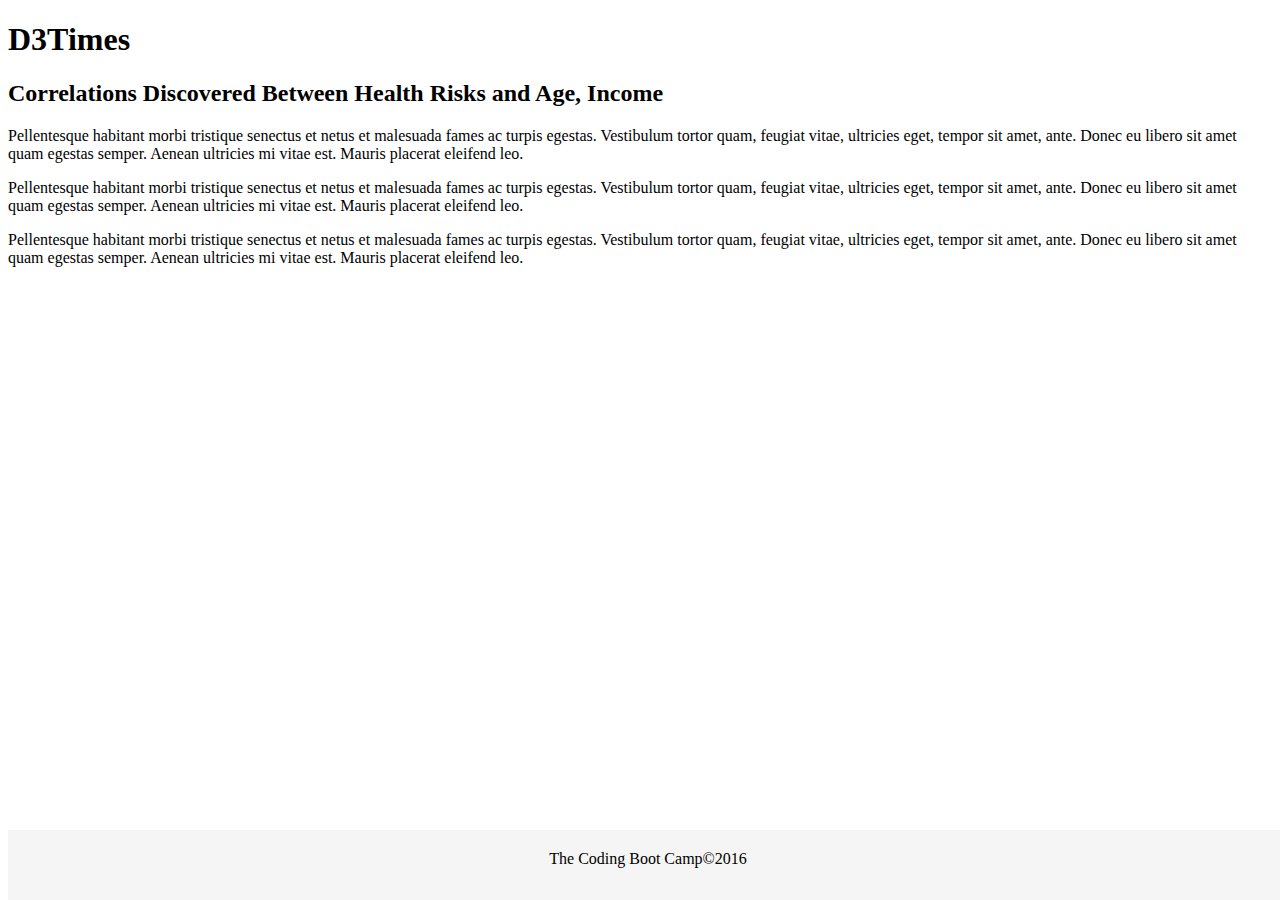
<file: 15-D3-Challenge/index.html>
<!DOCTYPE html>
<html lang="en">

<head>
  <meta charset="UTF-8">
  <title>D3Times</title>
  <link rel="stylesheet" href="https://stackpath.bootstrapcdn.com/bootstrap/4.1.3/css/bootstrap.min.css" integrity="sha384-MCw98/SFnGE8fJT3GXwEOngsV7Zt27NXFoaoApmYm81iuXoPkFOJwJ8ERdknLPMO" crossorigin="anonymous">
  <link rel="stylesheet" href="assets/css/style.css">
  <link rel="stylesheet" href="assets/css/d3Style.css">

</head>

<body>
  <div class="container">
    <div class="row">
      <div class="col-xs-12 col-md-12">
        <h1>D3Times</h1>
      </div>
    </div>
    <div class="row">
      <div class="col-xs-12  col-md-9">
        <div id="scatter">
          <!-- We append our chart here. -->
        </div>
      </div>
    </div>
    <div class="row">
      <div class="col-xs-12  col-md-9">
        <div class="article">
          <h2>Correlations Discovered Between Health Risks and Age, Income</h2>
          <p>Pellentesque habitant morbi tristique senectus et netus et malesuada fames ac turpis egestas. Vestibulum tortor
            quam, feugiat vitae, ultricies eget, tempor sit amet, ante. Donec eu libero sit amet quam egestas semper. Aenean
            ultricies mi vitae est. Mauris placerat eleifend leo.</p>

          <p>Pellentesque habitant morbi tristique senectus et netus et malesuada fames ac turpis egestas. Vestibulum tortor
            quam, feugiat vitae, ultricies eget, tempor sit amet, ante. Donec eu libero sit amet quam egestas semper. Aenean
            ultricies mi vitae est. Mauris placerat eleifend leo.</p>

          <p>Pellentesque habitant morbi tristique senectus et netus et malesuada fames ac turpis egestas. Vestibulum tortor
            quam, feugiat vitae, ultricies eget, tempor sit amet, ante. Donec eu libero sit amet quam egestas semper. Aenean
            ultricies mi vitae est. Mauris placerat eleifend leo.</p>
        </div>
      </div>
    </div>
  </div>

  <!-- Footer-->
  <div id="footer">
    <p>The Coding Boot Camp&copy;2016</p>
  </div>
  <script src="https://code.jquery.com/jquery-3.3.1.slim.min.js" integrity="sha384-q8i/X+965DzO0rT7abK41JStQIAqVgRVzpbzo5smXKp4YfRvH+8abtTE1Pi6jizo" crossorigin="anonymous"></script>
  <script src="https://cdnjs.cloudflare.com/ajax/libs/popper.js/1.14.3/umd/popper.min.js" integrity="sha384-ZMP7rVo3mIykV+2+9J3UJ46jBk0WLaUAdn689aCwoqbBJiSnjAK/l8WvCWPIPm49" crossorigin="anonymous"></script>
  <script src="https://stackpath.bootstrapcdn.com/bootstrap/4.1.3/js/bootstrap.min.js" integrity="sha384-ChfqqxuZUCnJSK3+MXmPNIyE6ZbWh2IMqE241rYiqJxyMiZ6OW/JmZQ5stwEULTy" crossorigin="anonymous"></script>
  <script src="https://d3js.org/d3.v5.min.js"></script>
  <script type="text/javascript" src="assets/js/app.js"></script>

</body>

</html>
</file>
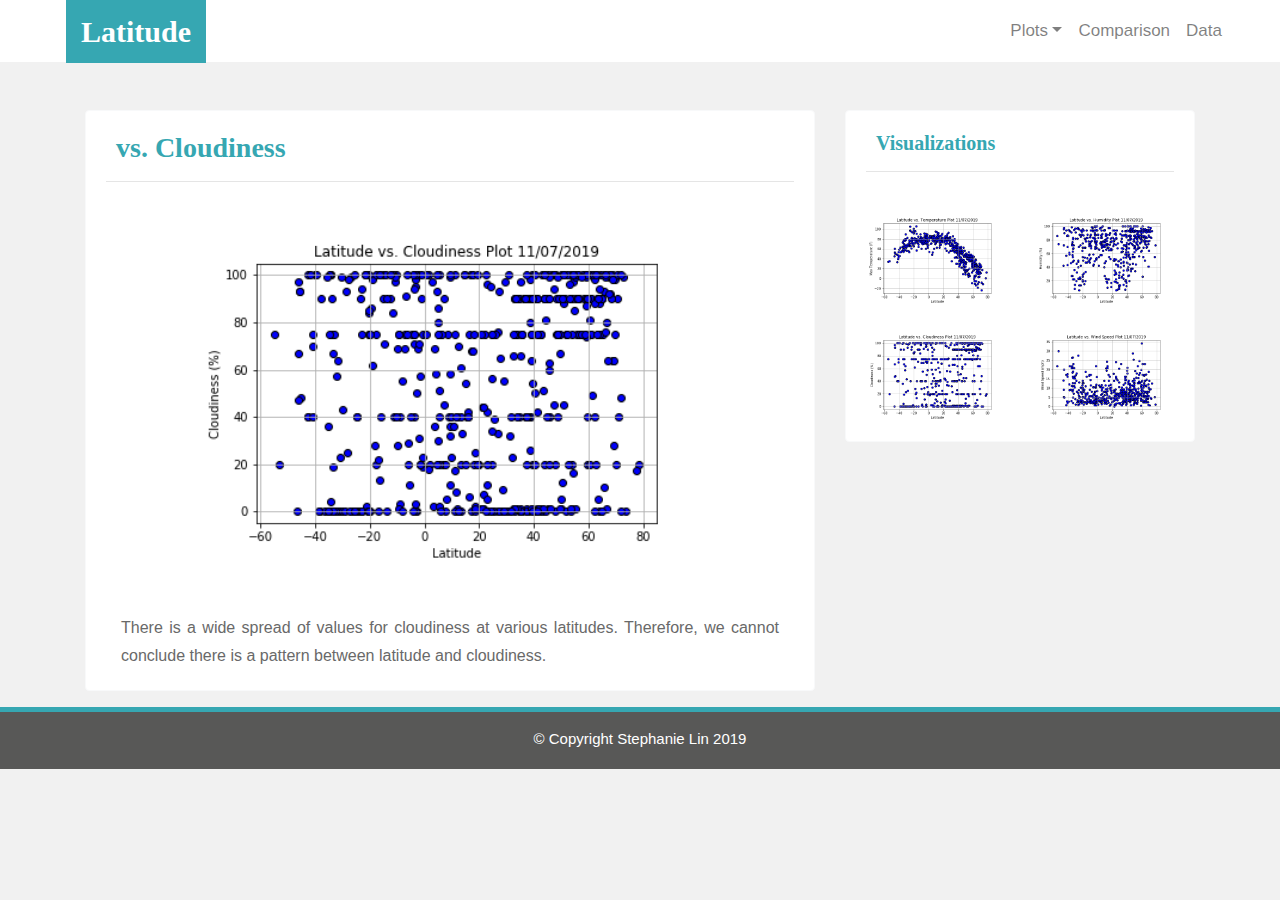
<file: 11-Web_Visualizations/cloudiness.html>
<!DOCTYPE html>
<html lang="en">


<head>
  <meta charset="UTF-8">
  <title>Latitude vs. Weather Visualization</title>

  <!-- Bootstrap CSS -->
  <link rel="stylesheet" href="https://stackpath.bootstrapcdn.com/bootstrap/4.3.1/css/bootstrap.min.css"
    integrity="sha384-ggOyR0iXCbMQv3Xipma34MD+dH/1fQ784/j6cY/iJTQUOhcWr7x9JvoRxT2MZw1T" crossorigin="anonymous">

  <script src="https://code.jquery.com/jquery-3.3.1.slim.min.js"
    integrity="sha384-q8i/X+965DzO0rT7abK41JStQIAqVgRVzpbzo5smXKp4YfRvH+8abtTE1Pi6jizo"
    crossorigin="anonymous"></script>
  <script src="https://cdnjs.cloudflare.com/ajax/libs/popper.js/1.14.7/umd/popper.min.js"
    integrity="sha384-UO2eT0CpHqdSJQ6hJty5KVphtPhzWj9WO1clHTMGa3JDZwrnQq4sF86dIHNDz0W1"
    crossorigin="anonymous"></script>
  <script src="https://stackpath.bootstrapcdn.com/bootstrap/4.3.1/js/bootstrap.min.js"
    integrity="sha384-JjSmVgyd0p3pXB1rRibZUAYoIIy6OrQ6VrjIEaFf/nJGzIxFDsf4x0xIM+B07jRM"
    crossorigin="anonymous"></script>

  <!-- Customized CSS -->
  <link rel="stylesheet" type="text/css" href="style.css">
</head>



<body>

  <!-- Navigation Bar -->
  <div class="navigation">
    <nav class="navbar navbar-expand-lg navbar-light justify-content-end">

      <a class="navbar-brand" href="landing.html">Latitude</a>
      <button class="navbar-toggler" type="button" data-toggle="collapse" data-target="navbarSupportedContent"
        aria-controls="navbarSupportedContent" aria-expanded="false" aria-label="Toggle navigation">
        <span class="navbar-toggler-icon"></span>
      </button>

      <div class="collapse navbar-collapse" id="navbarSupportedContent">

        <ul class="navbar-nav ml-auto">
          <li class="nav-item active">
          <li class="nav-item dropdown">
            <a class="nav-link dropdown-toggle" href="#" id="navbarDropdown" role="button" data-toggle="dropdown"
              aria-haspopup="true" aria-expanded="fase">Plots</a>
            <div class="dropdown-menu" aria-labelledby="navbarDropdown">
              <a class="dropdown-item" href="temperature.html">Temperature</a>
              <a class="dropdown-item" href="humidity.html">Humidity</a>
              <a class="dropdown-item" href="cloudiness.html">Cloudiness</a>
              <a class="dropdown-item" href="windspeed.html">Wind Speed</a>
            </div>
          </li>

          <li class="nav-item">
            <a class="nav-link" href="comparison.html">Comparison</a>
          </li>

          <li class="nav-item">
            <a class="nav-link" href="data.html">Data</a>
          </li>

          </li>
        </ul>

      </div>

    </nav>
  </div>

  <br>
  <br>

  <!-- Contents Section -->
  <div class="container">
    <div class="row">
      <div class="col-lg-8 col-md-12">
        <div class="card border-light mb-3">
          <div class="card-body">
            <h3 class="card-title">vs. Cloudiness</h3>
            <hr>
            <br>
            <img src="Resources/assets/images/Fig3.png" class="rounded mx-auto d-block" width="75%"
              alt="Figure 3 City Latitude versus Cloudiness date November 7th 2019">
            <br>
            <br>
            <p class="card-text">There is a wide spread of values for cloudiness at various latitudes. Therefore, we
              cannot conclude there is a pattern between latitude and cloudiness.</p>
          </div>
        </div>
      </div>

      <div class="col-lg-4 col-md-12">
        <div class="card border-light mb-3 mx-auto">
          <div class="card-body">
            <h5 class="card-title">Visualizations</h5>
            <hr>
            <br>
            <div class="row">
              <div class="col-6">
                <a href="temperature.html"><img src="Resources/assets/images/Fig1.png" class="img-fluid" width="150px"
                    alt="Figure 1 City Latitude versus Max Temperature date November 7th 2019">
                </a>
              </div>

              <div class="col-6">
                <a href="humidity.html"><img src="Resources/assets/images/Fig2.png" class="img-fluid" width="150px"
                    alt="Figure 2 City Latitude versus Humidity date November 7th 2019">
                </a>
              </div>
            </div>
            <br>
            <div class="row">
              <div class="col-6">
                <a href="cloudiness.html"><img src="Resources/assets/images/Fig3.png" class="img-fluid" width="150px"
                    alt="Figure 3 City Latitude versus Cloudiness date November 7th 2019">
                </a>
              </div>

              <div class="col-6">
                <a href="windspeed.html"><img src="Resources/assets/images/Fig4.png" class="img-fluid" width="150px"
                    alt="Figure 4 City Latitude versus Wind Speed date November 7th 2019">
                </a>
              </div>
            </div>

          </div>

        </div>
      </div>
    </div>
  </div>

</body>

<!-- Footer -->
<footer class="page-footer">

  <!-- Copyright -->
  <div class="footer-copyright text-center py-3">© Copyright Stephanie Lin 2019</div>

</footer>


</html>
</file>
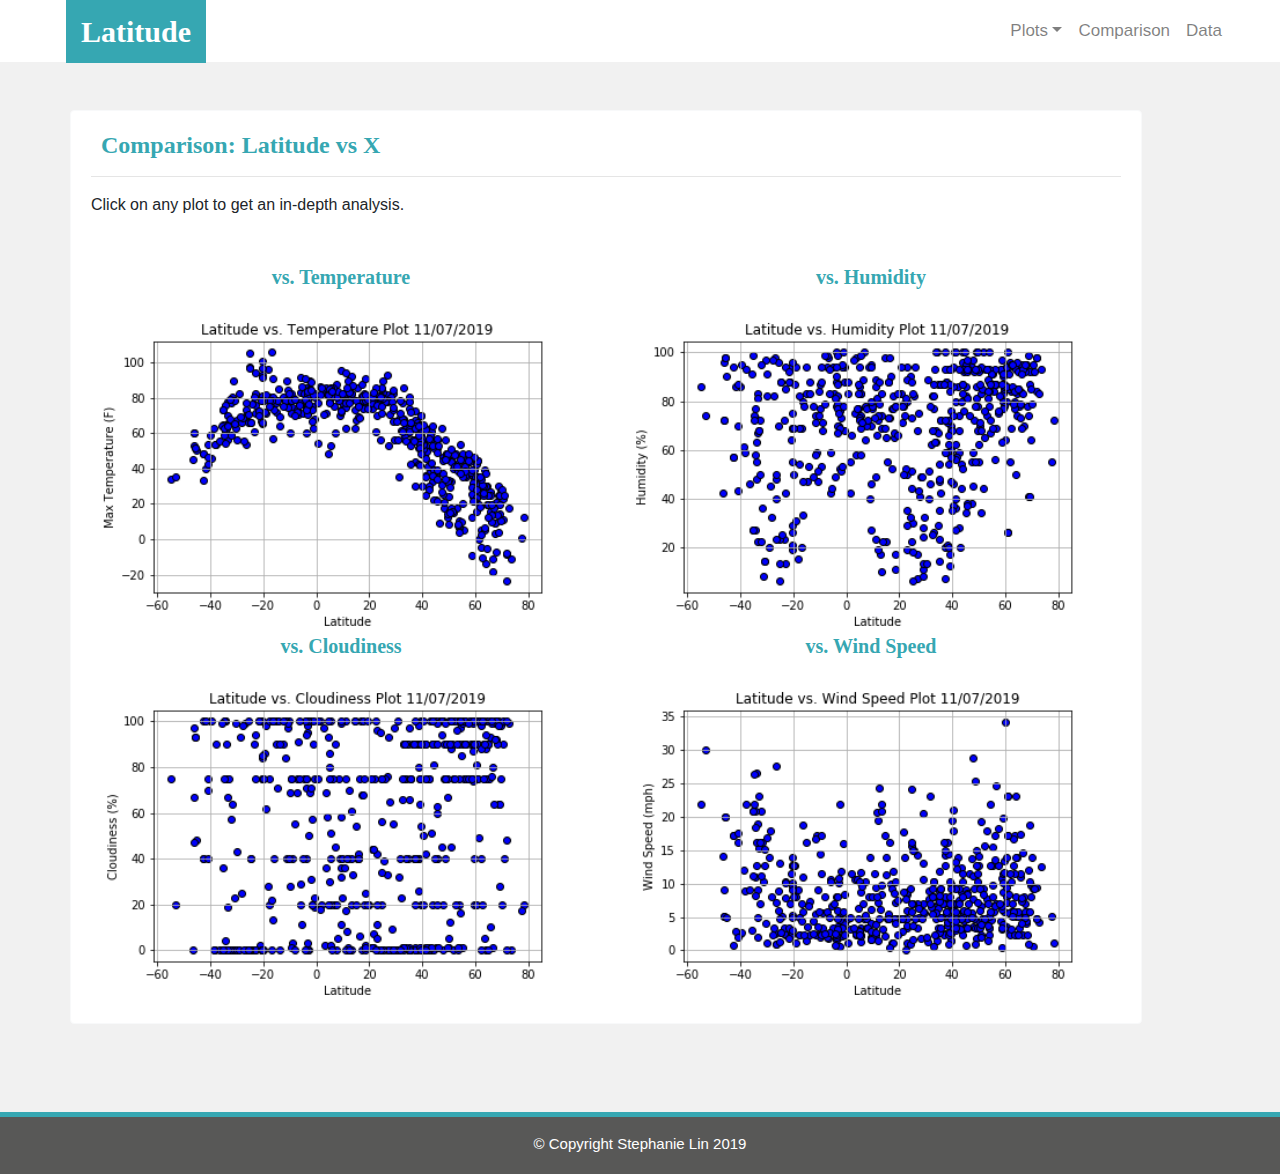
<file: 11-Web_Visualizations/comparison.html>
<!DOCTYPE html>
<html lang="en">


<head>
  <meta charset="UTF-8">
  <title>Latitude vs. Weather Visualization</title>

  <!-- Bootstrap CSS -->
  <link rel="stylesheet" href="https://stackpath.bootstrapcdn.com/bootstrap/4.3.1/css/bootstrap.min.css"
    integrity="sha384-ggOyR0iXCbMQv3Xipma34MD+dH/1fQ784/j6cY/iJTQUOhcWr7x9JvoRxT2MZw1T" crossorigin="anonymous">

  <script src="https://code.jquery.com/jquery-3.3.1.slim.min.js"
    integrity="sha384-q8i/X+965DzO0rT7abK41JStQIAqVgRVzpbzo5smXKp4YfRvH+8abtTE1Pi6jizo"
    crossorigin="anonymous"></script>
  <script src="https://cdnjs.cloudflare.com/ajax/libs/popper.js/1.14.7/umd/popper.min.js"
    integrity="sha384-UO2eT0CpHqdSJQ6hJty5KVphtPhzWj9WO1clHTMGa3JDZwrnQq4sF86dIHNDz0W1"
    crossorigin="anonymous"></script>
  <script src="https://stackpath.bootstrapcdn.com/bootstrap/4.3.1/js/bootstrap.min.js"
    integrity="sha384-JjSmVgyd0p3pXB1rRibZUAYoIIy6OrQ6VrjIEaFf/nJGzIxFDsf4x0xIM+B07jRM"
    crossorigin="anonymous"></script>

  <!-- Customized CSS -->
  <link rel="stylesheet" type="text/css" href="style.css">
</head>



<body>

  <!-- Navigation Bar -->
  <div class="navigation">
    <nav class="navbar navbar-expand-lg navbar-light justify-content-end">

      <a class="navbar-brand" href="landing.html">Latitude</a>
      <button class="navbar-toggler" type="button" data-toggle="collapse" data-target="navbarSupportedContent"
        aria-controls="navbarSupportedContent" aria-expanded="false" aria-label="Toggle navigation">
        <span class="navbar-toggler-icon"></span>
      </button>

      <div class="collapse navbar-collapse" id="navbarSupportedContent">

        <ul class="navbar-nav ml-auto">
          <li class="nav-item active">
          <li class="nav-item dropdown">
            <a class="nav-link dropdown-toggle" href="#" id="navbarDropdown" role="button" data-toggle="dropdown"
              aria-haspopup="true" aria-expanded="fase">Plots</a>
            <div class="dropdown-menu" aria-labelledby="navbarDropdown">
              <a class="dropdown-item" href="temperature.html">Temperature</a>
              <a class="dropdown-item" href="humidity.html">Humidity</a>
              <a class="dropdown-item" href="cloudiness.html">Cloudiness</a>
              <a class="dropdown-item" href="windspeed.html">Wind Speed</a>
            </div>
          </li>

          <li class="nav-item">
            <a class="nav-link" href="comparison.html">Comparison</a>
          </li>

          <li class="nav-item">
            <a class="nav-link" href="data.html">Data</a>
          </li>

          </li>
        </ul>

      </div>

    </nav>
  </div>

  <br>
  <br>

  <!-- Contents Section -->
  <div class="container">
    <div class="row">
      <div class="card border-light mb-3">
        <div class="card-body">
          <h4 class="card-title">Comparison: Latitude vs X</h4>
          <hr>
          <a>Click on any plot to get an in-depth analysis.</a>
          <br>
          <br>
          <br>
          <div class="row">
            <div class="col-md-6">
              <h5 class="card-title" align="center">vs. Temperature</h5>
              <img src="Resources/assets/images/Fig1.png" class="img-fluid" width="500px" href="temperature.html"
                alt="Figure 1 City Latitude versus Max Temperature date January 5th 2017">
              <hr class="d-md-none">
            </div>

            <div class="col-md-6">
              <h5 class="card-title" align="center">vs. Humidity</h5>
              <img src="Resources/assets/images/Fig2.png" class="img-fluid" width="500px" href="humidity.html"
                alt="Figure 2 City Latitude versus Humidity date January 5th 2017">
              <hr class="d-md-none">
            </div>
          </div>

          <div class="row">
            <div class="col-md-6">
              <h5 class="card-title" align="center">vs. Cloudiness</h5>
              <img src="Resources/assets/images/Fig3.png" class="img-fluid" width="500px" href="cloudiness.html"
                alt="Figure 3 City Latitude versus Cloudiness date January 5th 2017">
              <hr class="d-md-none">
            </div>

            <div class="col-md-6">
              <h5 class="card-title" align="center">vs. Wind Speed</h5>
              <img src="Resources/assets/images/Fig4.png" class="img-fluid" width="500px" href="windspeed.html"
                alt="Figure 4 City Latitude versus Wind Speed date January 5th 2017">
            </div>
          </div>
        </div>
      </div>
    </div>
  </div>

  <br>
  <br>
  <br>

</body>

<!-- Footer -->
<footer class="page-footer">

  <!-- Copyright -->
  <div class="footer-copyright text-center py-3">© Copyright Stephanie Lin 2019</div>

</footer>


</html>
</file>
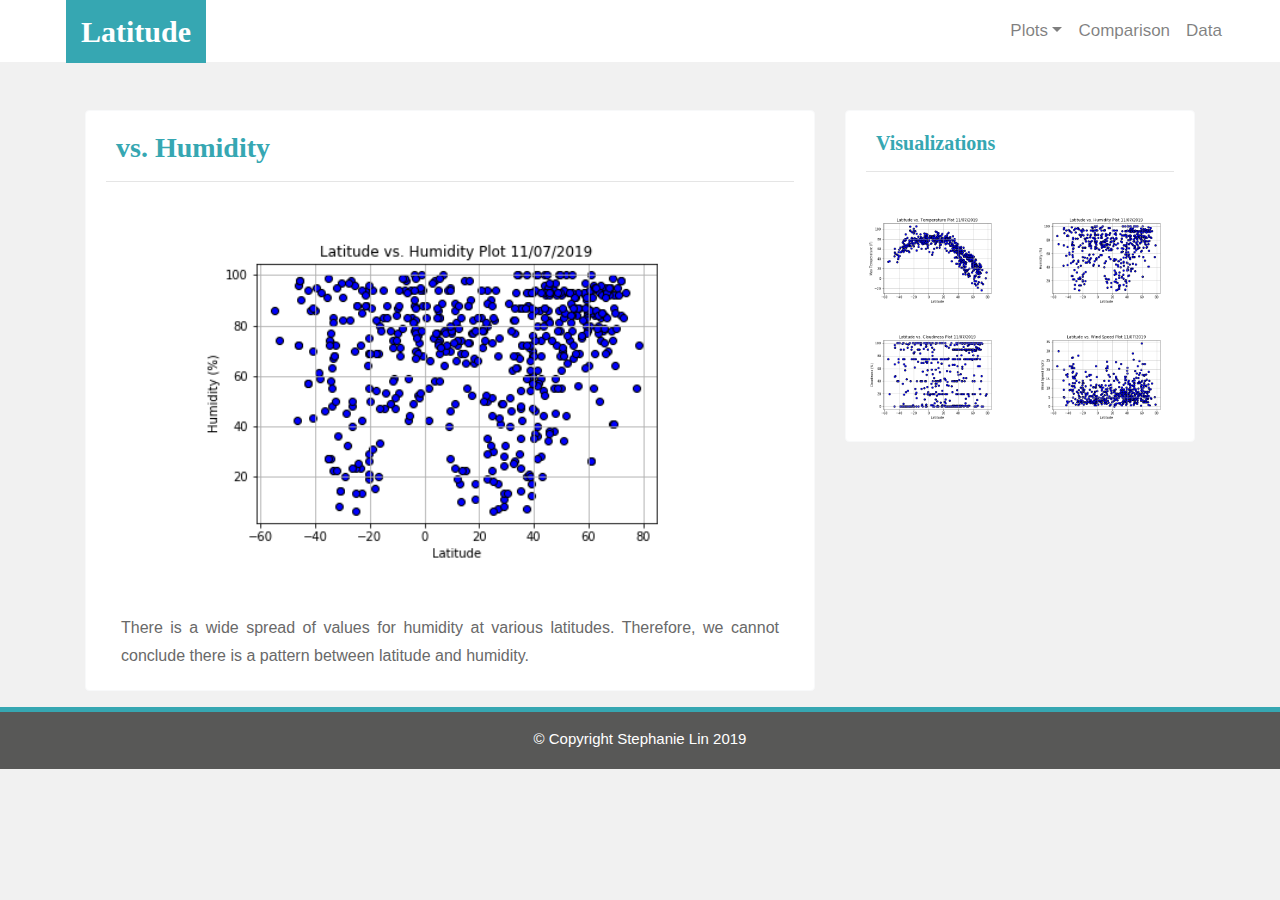
<file: 11-Web_Visualizations/humidity.html>
<!DOCTYPE html>
<html lang="en">


<head>
  <meta charset="UTF-8">
  <title>Latitude vs. Weather Visualization</title>

  <!-- Bootstrap CSS -->
  <link rel="stylesheet" href="https://stackpath.bootstrapcdn.com/bootstrap/4.3.1/css/bootstrap.min.css"
    integrity="sha384-ggOyR0iXCbMQv3Xipma34MD+dH/1fQ784/j6cY/iJTQUOhcWr7x9JvoRxT2MZw1T" crossorigin="anonymous">

  <script src="https://code.jquery.com/jquery-3.3.1.slim.min.js"
    integrity="sha384-q8i/X+965DzO0rT7abK41JStQIAqVgRVzpbzo5smXKp4YfRvH+8abtTE1Pi6jizo"
    crossorigin="anonymous"></script>
  <script src="https://cdnjs.cloudflare.com/ajax/libs/popper.js/1.14.7/umd/popper.min.js"
    integrity="sha384-UO2eT0CpHqdSJQ6hJty5KVphtPhzWj9WO1clHTMGa3JDZwrnQq4sF86dIHNDz0W1"
    crossorigin="anonymous"></script>
  <script src="https://stackpath.bootstrapcdn.com/bootstrap/4.3.1/js/bootstrap.min.js"
    integrity="sha384-JjSmVgyd0p3pXB1rRibZUAYoIIy6OrQ6VrjIEaFf/nJGzIxFDsf4x0xIM+B07jRM"
    crossorigin="anonymous"></script>

  <!-- Customized CSS -->
  <link rel="stylesheet" type="text/css" href="style.css">
</head>



<body>

  <!-- Navigation Bar -->
  <div class="navigation">
    <nav class="navbar navbar-expand-lg navbar-light justify-content-end">

      <a class="navbar-brand" href="landing.html">Latitude</a>
      <button class="navbar-toggler" type="button" data-toggle="collapse" data-target="navbarSupportedContent"
        aria-controls="navbarSupportedContent" aria-expanded="false" aria-label="Toggle navigation">
        <span class="navbar-toggler-icon"></span>
      </button>

      <div class="collapse navbar-collapse" id="navbarSupportedContent">

        <ul class="navbar-nav ml-auto">
          <li class="nav-item active">
          <li class="nav-item dropdown">
            <a class="nav-link dropdown-toggle" href="#" id="navbarDropdown" role="button" data-toggle="dropdown"
              aria-haspopup="true" aria-expanded="fase">Plots</a>
            <div class="dropdown-menu" aria-labelledby="navbarDropdown">
              <a class="dropdown-item" href="temperature.html">Temperature</a>
              <a class="dropdown-item" href="humidity.html">Humidity</a>
              <a class="dropdown-item" href="cloudiness.html">Cloudiness</a>
              <a class="dropdown-item" href="windspeed.html">Wind Speed</a>
            </div>
          </li>

          <li class="nav-item">
            <a class="nav-link" href="comparison.html">Comparison</a>
          </li>

          <li class="nav-item">
            <a class="nav-link" href="data.html">Data</a>
          </li>

          </li>
        </ul>

      </div>

    </nav>
  </div>

  <br>
  <br>

  <!-- Contents Section -->
  <div class="container">
    <div class="row">
      <div class="col-lg-8 col-md-12">
        <div class="card border-light mb-3">
          <div class="card-body">
            <h3 class="card-title">vs. Humidity</h3>
            <hr>
            <br>
            <img src="Resources/assets/images/Fig2.png" class="rounded mx-auto d-block" width="75%"
              alt="Figure 2 City Latitude versus Humidity date November 7th 2019">
            <br>
            <br>
            <p class="card-text">There is a wide spread of values for humidity at various latitudes. Therefore, we
              cannot conclude there is a pattern between latitude and humidity.</p>
          </div>
        </div>
      </div>

      <div class="col-lg-4 col-md-12">
        <div class="card border-light mb-3 mx-auto">
          <div class="card-body">
            <h5 class="card-title">Visualizations</h5>
            <hr>
            <br>
            <div class="row">
              <div class="col-6">
                <a href="temperature.html"><img src="Resources/assets/images/Fig1.png" class="img-fluid" width="150px"
                    alt="Figure 1 City Latitude versus Max Temperature date November 7th 2019">
                </a>
              </div>

              <div class="col-6">
                <a href="humidity.html"><img src="Resources/assets/images/Fig2.png" class="img-fluid" width="150px"
                    alt="Figure 2 City Latitude versus Humidity date November 7th 2019">
                </a>
              </div>
            </div>
            <br>
            <div class="row">
              <div class="col-6">
                <a href="cloudiness.html"><img src="Resources/assets/images/Fig3.png" class="img-fluid" width="150px"
                    alt="Figure 3 City Latitude versus Cloudiness date November 7th 2019">
                </a>
              </div>

              <div class="col-6">
                <a href="windspeed.html"><img src="Resources/assets/images/Fig4.png" class="img-fluid" width="150px"
                    alt="Figure 4 City Latitude versus Wind Speed date November 7th 2019">
                </a>
              </div>
            </div>

          </div>

        </div>
      </div>
    </div>
  </div>

</body>

<!-- Footer -->
<footer class="page-footer">

  <!-- Copyright -->
  <div class="footer-copyright text-center py-3">© Copyright Stephanie Lin 2019</div>

</footer>


</html>
</file>
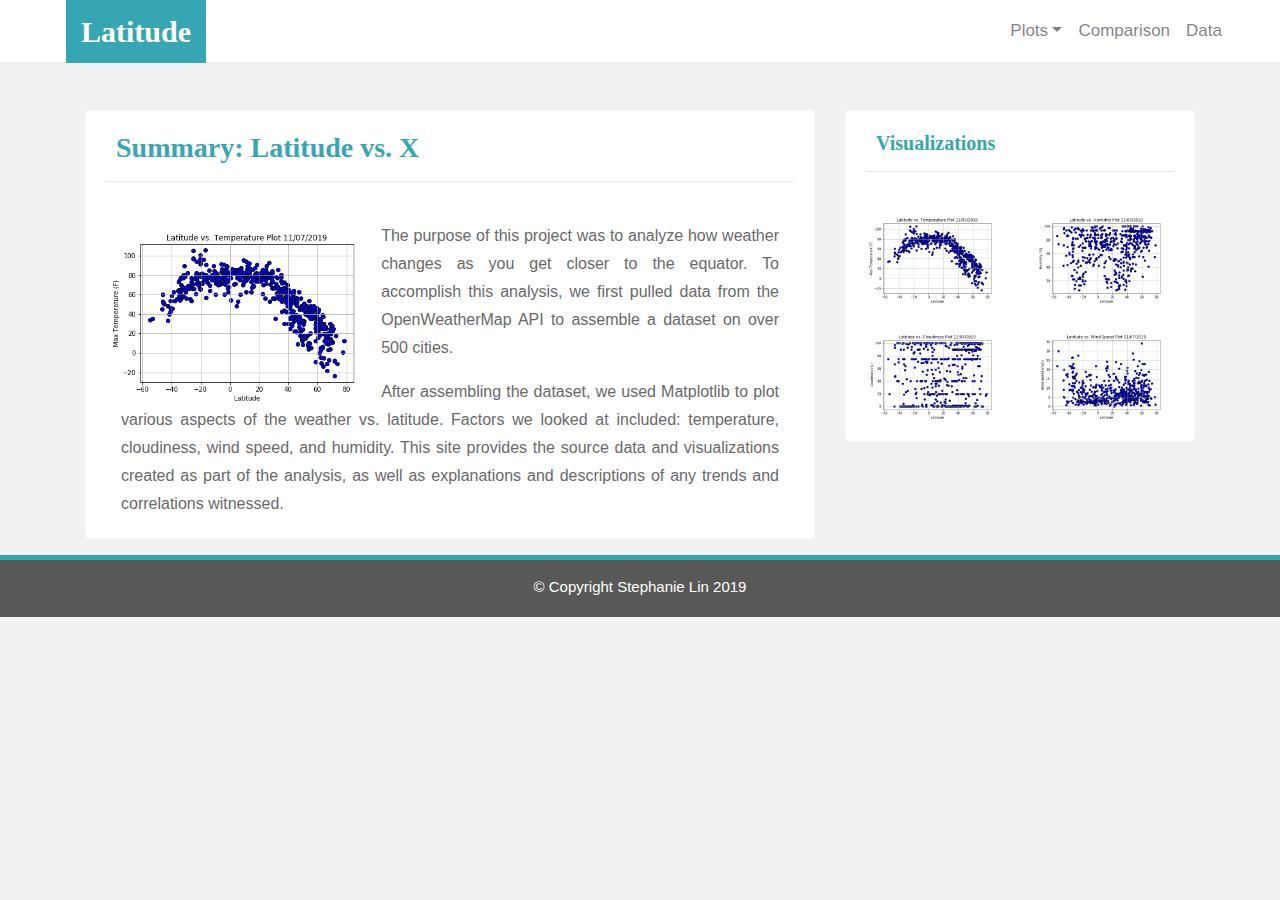
<file: 11-Web_Visualizations/landing.html>
<!DOCTYPE html>
<html lang="en">


<head>
  <meta charset="UTF-8">
  <title>Latitude vs. Weather Visualization</title>

  <!-- Bootstrap CSS -->
  <link rel="stylesheet" href="https://stackpath.bootstrapcdn.com/bootstrap/4.3.1/css/bootstrap.min.css"
    integrity="sha384-ggOyR0iXCbMQv3Xipma34MD+dH/1fQ784/j6cY/iJTQUOhcWr7x9JvoRxT2MZw1T" crossorigin="anonymous">

  <script src="https://code.jquery.com/jquery-3.3.1.slim.min.js"
    integrity="sha384-q8i/X+965DzO0rT7abK41JStQIAqVgRVzpbzo5smXKp4YfRvH+8abtTE1Pi6jizo"
    crossorigin="anonymous"></script>
  <script src="https://cdnjs.cloudflare.com/ajax/libs/popper.js/1.14.7/umd/popper.min.js"
    integrity="sha384-UO2eT0CpHqdSJQ6hJty5KVphtPhzWj9WO1clHTMGa3JDZwrnQq4sF86dIHNDz0W1"
    crossorigin="anonymous"></script>
  <script src="https://stackpath.bootstrapcdn.com/bootstrap/4.3.1/js/bootstrap.min.js"
    integrity="sha384-JjSmVgyd0p3pXB1rRibZUAYoIIy6OrQ6VrjIEaFf/nJGzIxFDsf4x0xIM+B07jRM"
    crossorigin="anonymous"></script>

  <!-- Customized CSS -->
  <link rel="stylesheet" type="text/css" href="style.css">
</head>



<body>

  <!-- Navigation Bar -->
  <div class="navigation">
    <nav class="navbar navbar-expand-lg navbar-light justify-content-end">

      <a class="navbar-brand" href="landing.html">Latitude</a>
      <button class="navbar-toggler" type="button" data-toggle="collapse" data-target="navbarSupportedContent"
        aria-controls="navbarSupportedContent" aria-expanded="false" aria-label="Toggle navigation">
        <span class="navbar-toggler-icon"></span>
      </button>

      <div class="collapse navbar-collapse" id="navbarSupportedContent">

        <ul class="navbar-nav ml-auto">
          <li class="nav-item active">
          <li class="nav-item dropdown">
            <a class="nav-link dropdown-toggle" href="#" id="navbarDropdown" role="button" data-toggle="dropdown"
              aria-haspopup="true" aria-expanded="fase">Plots</a>
               <div class="dropdown-menu" aria-labelledby="navbarDropdown">
              <a class="dropdown-item" href="temperature.html">Temperature</a>
              <a class="dropdown-item" href="humidity.html">Humidity</a>
              <a class="dropdown-item" href="cloudiness.html">Cloudiness</a>
              <a class="dropdown-item" href="windspeed.html">Wind Speed</a>
            </div>
          </li>

          <li class="nav-item">
            <a class="nav-link" href="comparison.html">Comparison</a>
          </li>

          <li class="nav-item">
            <a class="nav-link" href="data.html">Data</a>
          </li>

          </li>
        </ul>

      </div>

    </nav>
  </div>

  <br>
  <br>

  <!-- Contents Section -->
  <div class="container">
    <div class="row">
      <div class="col-lg-8 col-md-12">
        <div class="card border-light mb-3">
          <div class="card-body">
            <h3 class="card-title">Summary: Latitude vs. X</h3>
            <hr>
            <br>
            <img src="Resources/assets/images/Fig1.png" class="rounded float-left" width="40%"
              alt="Figure 1 City Latitude versus Max Temperature date November 7th 2019">
            <p class="card-text">The purpose of this project was to analyze how weather changes as you get closer to the
              equator. To accomplish this analysis, we first pulled data from the OpenWeatherMap API to assemble a
              dataset on over 500 cities.</p>
            <p class="card-text">After assembling the dataset, we used Matplotlib to plot various aspects of the weather
              vs. latitude. Factors we looked at included: temperature, cloudiness, wind speed, and humidity. This site
              provides the source data and visualizations created as part of the analysis, as well as explanations and
              descriptions of any trends and correlations witnessed.</p>
          </div>
        </div>
      </div>

      <div class="col-lg-4 col-md-12">
        <div class="card border-light mb-3 mx-auto">
          <div class="card-body">
            <h5 class="card-title">Visualizations</h5>
            <hr>
            <br>
            <div class="row">
              <div class="col-6">
                <a href="temperature.html"><img src="Resources/assets/images/Fig1.png" class="img-fluid" width="150px"
                    alt="Figure 1 City Latitude versus Max Temperature date November 7th 2019">
                </a>
              </div>

              <div class="col-6">
                <a href="humidity.html"><img src="Resources/assets/images/Fig2.png" class="img-fluid" width="150px"
                    alt="Figure 2 City Latitude versus Humidity date November 7th 2019">
                </a>
              </div>
            </div>
            <br>
            <div class="row">
              <div class="col-6">
                <a href="cloudiness.html"><img src="Resources/assets/images/Fig3.png" class="img-fluid" width="150px"
                    alt="Figure 3 City Latitude versus Cloudiness date November 7th 2019">
                </a>
              </div>

              <div class="col-6">
                <a href="windspeed.html"><img src="Resources/assets/images/Fig4.png" class="img-fluid" width="150px"
                    alt="Figure 4 City Latitude versus Wind Speed date November 7th 2019">
                </a>
              </div>
            </div>

          </div>

        </div>
      </div>
    </div>
  </div>

</body>

<!-- Footer -->
<footer class="page-footer">

  <!-- Copyright -->
  <div class="footer-copyright text-center py-3">© Copyright Stephanie Lin 2019</div>

</footer>


</html>
</file>
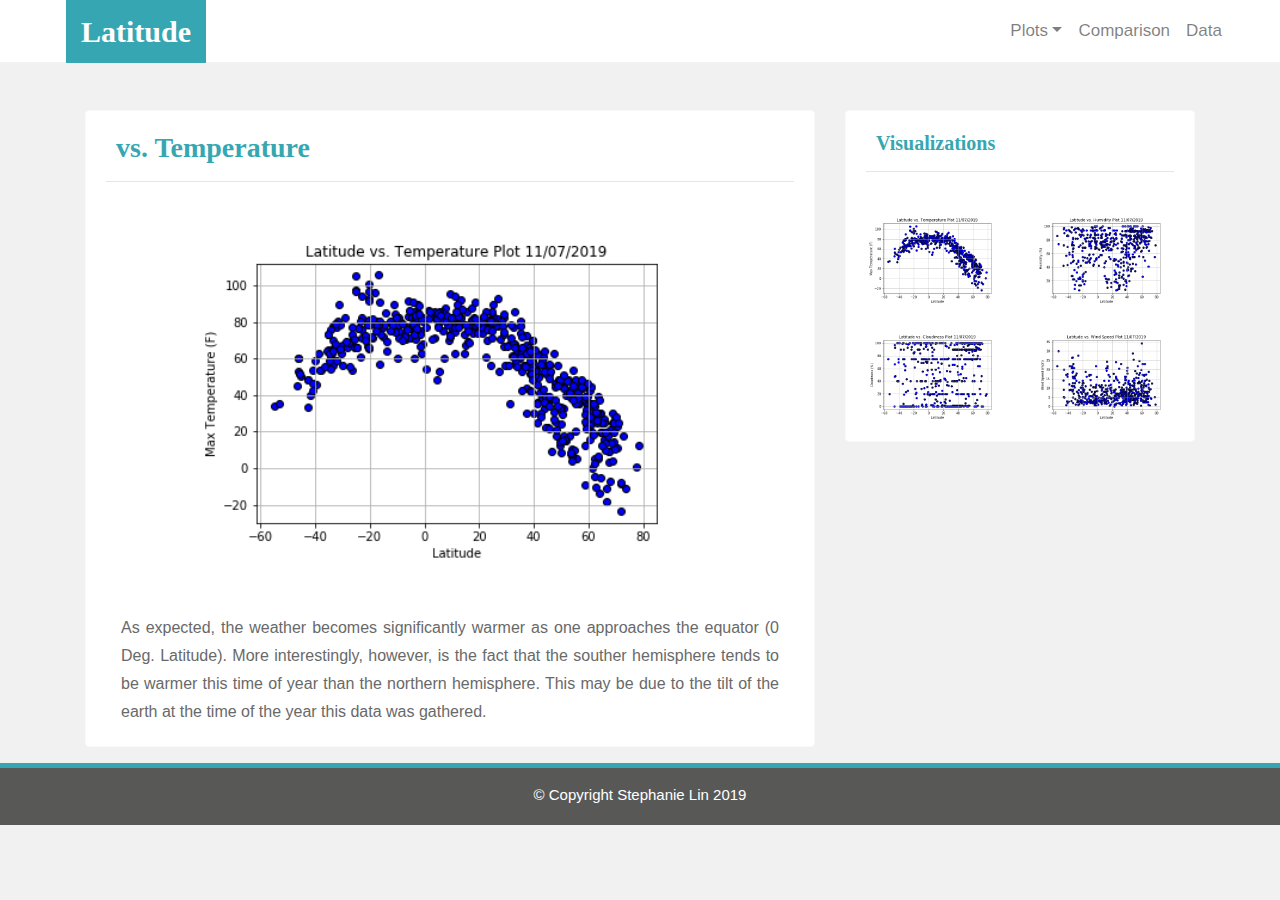
<file: 11-Web_Visualizations/temperature.html>
<!DOCTYPE html>
<html lang="en">


<head>
  <meta charset="UTF-8">
  <title>Latitude vs. Weather Visualization</title>

  <!-- Bootstrap CSS -->
  <link rel="stylesheet" href="https://stackpath.bootstrapcdn.com/bootstrap/4.3.1/css/bootstrap.min.css"
    integrity="sha384-ggOyR0iXCbMQv3Xipma34MD+dH/1fQ784/j6cY/iJTQUOhcWr7x9JvoRxT2MZw1T" crossorigin="anonymous">

  <script src="https://code.jquery.com/jquery-3.3.1.slim.min.js"
    integrity="sha384-q8i/X+965DzO0rT7abK41JStQIAqVgRVzpbzo5smXKp4YfRvH+8abtTE1Pi6jizo"
    crossorigin="anonymous"></script>
  <script src="https://cdnjs.cloudflare.com/ajax/libs/popper.js/1.14.7/umd/popper.min.js"
    integrity="sha384-UO2eT0CpHqdSJQ6hJty5KVphtPhzWj9WO1clHTMGa3JDZwrnQq4sF86dIHNDz0W1"
    crossorigin="anonymous"></script>
  <script src="https://stackpath.bootstrapcdn.com/bootstrap/4.3.1/js/bootstrap.min.js"
    integrity="sha384-JjSmVgyd0p3pXB1rRibZUAYoIIy6OrQ6VrjIEaFf/nJGzIxFDsf4x0xIM+B07jRM"
    crossorigin="anonymous"></script>

  <!-- Customized CSS -->
  <link rel="stylesheet" type="text/css" href="style.css">
</head>



<body>

  <!-- Navigation Bar -->
  <div class="navigation">
    <nav class="navbar navbar-expand-lg navbar-light justify-content-end">

      <a class="navbar-brand" href="landing.html">Latitude</a>
      <button class="navbar-toggler" type="button" data-toggle="collapse" data-target="navbarSupportedContent"
        aria-controls="navbarSupportedContent" aria-expanded="false" aria-label="Toggle navigation">
        <span class="navbar-toggler-icon"></span>
      </button>

      <div class="collapse navbar-collapse" id="navbarSupportedContent">

        <ul class="navbar-nav ml-auto">
          <li class="nav-item active">
          <li class="nav-item dropdown">
            <a class="nav-link dropdown-toggle" href="#" id="navbarDropdown" role="button" data-toggle="dropdown"
              aria-haspopup="true" aria-expanded="fase">Plots</a>
            <div class="dropdown-menu" aria-labelledby="navbarDropdown">
              <a class="dropdown-item" href="temperature.html">Temperature</a>
              <a class="dropdown-item" href="humidity.html">Humidity</a>
              <a class="dropdown-item" href="cloudiness.html">Cloudiness</a>
              <a class="dropdown-item" href="windspeed.html">Wind Speed</a>
            </div>
          </li>

          <li class="nav-item">
            <a class="nav-link" href="comparison.html">Comparison</a>
          </li>

          <li class="nav-item">
            <a class="nav-link" href="data.html">Data</a>
          </li>

          </li>
        </ul>

      </div>

    </nav>
  </div>

  <br>
  <br>

  <!-- Contents Section -->
  <div class="container">
    <div class="row">
      <div class="col-lg-8 col-md-12">
        <div class="card border-light mb-3">
          <div class="card-body">
            <h3 class="card-title">vs. Temperature</h3>
            <hr>
            <br>
            <img src="Resources/assets/images/Fig1.png" class="rounded mx-auto d-block" width="75%"
              alt="Figure 1 City Latitude versus Max Temperature date November 7th 2019">
            <br>
            <br>
            <p class="card-text">As expected, the weather becomes significantly warmer as one approaches the equator (0
              Deg. Latitude). More interestingly, however, is the fact that the souther hemisphere tends to be warmer
              this time of year than the northern hemisphere. This may be due to the tilt of the earth at the time of
              the year this data was gathered.</p>
          </div>
        </div>
      </div>

      <div class="col-lg-4 col-md-12">
        <div class="card border-light mb-3 mx-auto">
          <div class="card-body">
            <h5 class="card-title">Visualizations</h5>
            <hr>
            <br>
            <div class="row">
              <div class="col-6">
                <a href="temperature.html"><img src="Resources/assets/images/Fig1.png" class="img-fluid" width="150px"
                    alt="Figure 1 City Latitude versus Max Temperature date November 7th 2019">
                </a>
              </div>

              <div class="col-6">
                <a href="humidity.html"><img src="Resources/assets/images/Fig2.png" class="img-fluid" width="150px"
                    alt="Figure 2 City Latitude versus Humidity date November 7th 2019">
                </a>
              </div>
            </div>
            <br>
            <div class="row">
              <div class="col-6">
                <a href="cloudiness.html"><img src="Resources/assets/images/Fig3.png" class="img-fluid" width="150px"
                    alt="Figure 3 City Latitude versus Cloudiness date November 7th 2019">
                </a>
              </div>

              <div class="col-6">
                <a href="windspeed.html"><img src="Resources/assets/images/Fig4.png" class="img-fluid" width="150px"
                    alt="Figure 4 City Latitude versus Wind Speed date November 7th 2019">
                </a>
              </div>
            </div>

          </div>

        </div>
      </div>
    </div>
  </div>

</body>

<!-- Footer -->
<footer class="page-footer">

  <!-- Copyright -->
  <div class="footer-copyright text-center py-3">© Copyright Stephanie Lin 2019</div>

</footer>


</html>
</file>
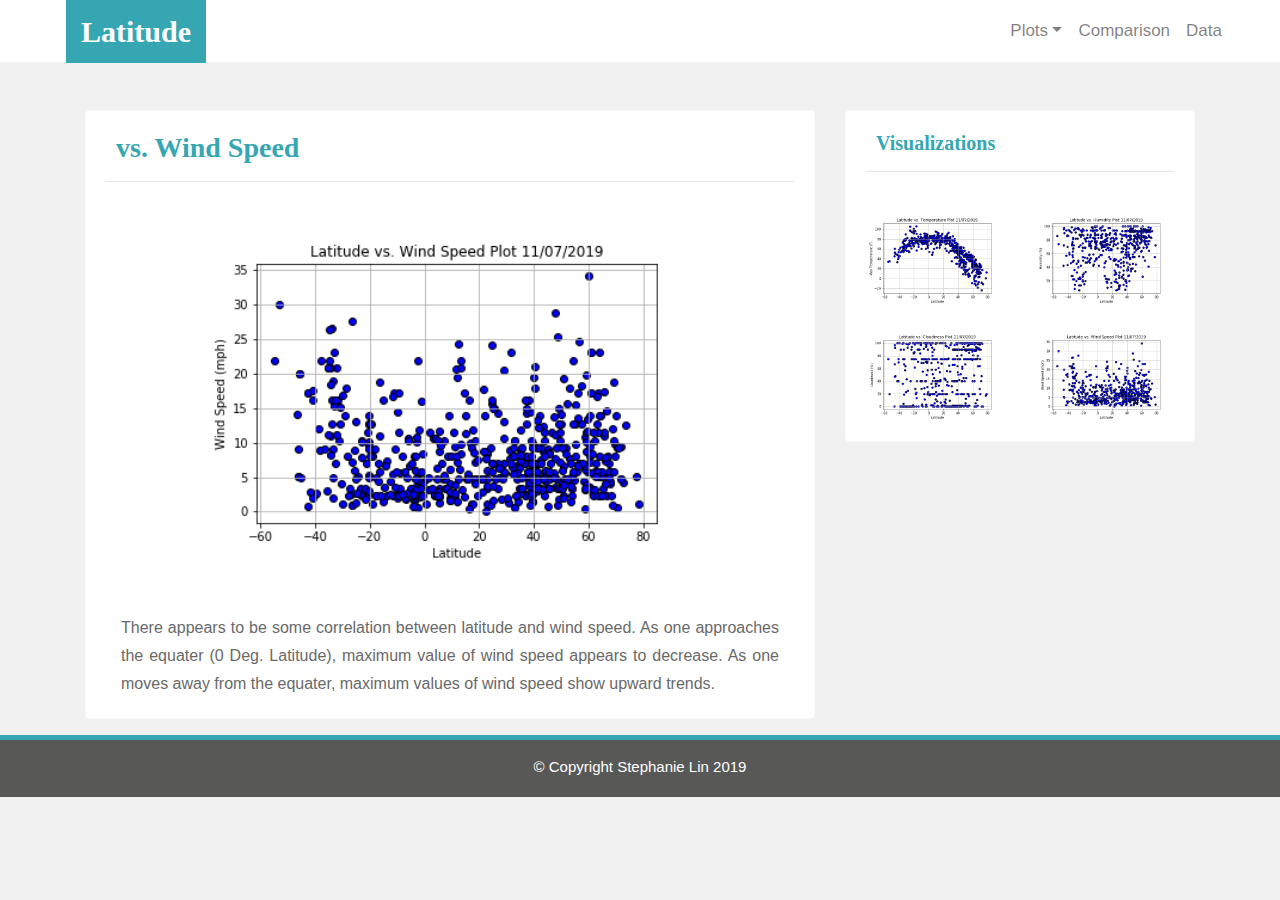
<file: 11-Web_Visualizations/windspeed.html>
<!DOCTYPE html>
<html lang="en">


<head>
    <meta charset="UTF-8">
    <title>Latitude vs. Weather Visualization</title>

    <!-- Bootstrap CSS -->
    <link rel="stylesheet" href="https://stackpath.bootstrapcdn.com/bootstrap/4.3.1/css/bootstrap.min.css"
        integrity="sha384-ggOyR0iXCbMQv3Xipma34MD+dH/1fQ784/j6cY/iJTQUOhcWr7x9JvoRxT2MZw1T" crossorigin="anonymous">

    <script src="https://code.jquery.com/jquery-3.3.1.slim.min.js"
        integrity="sha384-q8i/X+965DzO0rT7abK41JStQIAqVgRVzpbzo5smXKp4YfRvH+8abtTE1Pi6jizo"
        crossorigin="anonymous"></script>
    <script src="https://cdnjs.cloudflare.com/ajax/libs/popper.js/1.14.7/umd/popper.min.js"
        integrity="sha384-UO2eT0CpHqdSJQ6hJty5KVphtPhzWj9WO1clHTMGa3JDZwrnQq4sF86dIHNDz0W1"
        crossorigin="anonymous"></script>
    <script src="https://stackpath.bootstrapcdn.com/bootstrap/4.3.1/js/bootstrap.min.js"
        integrity="sha384-JjSmVgyd0p3pXB1rRibZUAYoIIy6OrQ6VrjIEaFf/nJGzIxFDsf4x0xIM+B07jRM"
        crossorigin="anonymous"></script>

    <!-- Customized CSS -->
    <link rel="stylesheet" type="text/css" href="style.css">
</head>



<body>

    <!-- Navigation Bar -->
    <div class="navigation">
        <nav class="navbar navbar-expand-lg navbar-light justify-content-end">

            <a class="navbar-brand" href="landing.html">Latitude</a>
            <button class="navbar-toggler" type="button" data-toggle="collapse" data-target="navbarSupportedContent"
                aria-controls="navbarSupportedContent" aria-expanded="false" aria-label="Toggle navigation">
                <span class="navbar-toggler-icon"></span>
            </button>

            <div class="collapse navbar-collapse" id="navbarSupportedContent">

                <ul class="navbar-nav ml-auto">
                    <li class="nav-item active">
                    <li class="nav-item dropdown">
                        <a class="nav-link dropdown-toggle" href="#" id="navbarDropdown" role="button"
                            data-toggle="dropdown" aria-haspopup="true" aria-expanded="fase">Plots</a>
                        <div class="dropdown-menu" aria-labelledby="navbarDropdown">
                            <a class="dropdown-item" href="temperature.html">Temperature</a>
                            <a class="dropdown-item" href="humidity.html">Humidity</a>
                            <a class="dropdown-item" href="cloudiness.html">Cloudiness</a>
                            <a class="dropdown-item" href="windspeed.html">Wind Speed</a>
                        </div>
                    </li>

                    <li class="nav-item">
                        <a class="nav-link" href="comparison.html">Comparison</a>
                    </li>

                    <li class="nav-item">
                        <a class="nav-link" href="data.html">Data</a>
                    </li>

                    </li>
                </ul>

            </div>

        </nav>
    </div>

    <br>
    <br>

    <!-- Contents Section -->
    <div class="container">
        <div class="row">
            <div class="col-lg-8 col-md-12">
                <div class="card border-light mb-3">
                    <div class="card-body">
                        <h3 class="card-title">vs. Wind Speed</h3>
                        <hr>
                        <br>
                        <img src="Resources/assets/images/Fig4.png" class="rounded mx-auto d-block" width="75%"
                            alt="Figure 4 City Latitude versus Wind Speed date November 7th 2019">
                        <br>
                        <br>
                        <p class="card-text">There appears to be some correlation between latitude and wind speed.
                            As one approaches the equater (0 Deg. Latitude), maximum value of wind speed appears to
                            decrease. As one moves away from the equater, maximum values of wind speed show upward
                            trends.</p>
                    </div>
                </div>
            </div>

            <div class="col-lg-4 col-md-12">
                <div class="card border-light mb-3 mx-auto">
                    <div class="card-body">
                        <h5 class="card-title">Visualizations</h5>
                        <hr>
                        <br>
                        <div class="row">
                            <div class="col-6">
                                <a href="temperature.html"><img src="Resources/assets/images/Fig1.png" class="img-fluid"
                                        width="150px"
                                        alt="Figure 1 City Latitude versus Max Temperature date November 7th 2019">
                                </a>
                            </div>

                            <div class="col-6">
                                <a href="humidity.html"><img src="Resources/assets/images/Fig2.png" class="img-fluid"
                                        width="150px"
                                        alt="Figure 2 City Latitude versus Humidity date November 7th 2019">
                                </a>
                            </div>
                        </div>
                        <br>
                        <div class="row">
                            <div class="col-6">
                                <a href="cloudiness.html"><img src="Resources/assets/images/Fig3.png" class="img-fluid"
                                        width="150px"
                                        alt="Figure 3 City Latitude versus Cloudiness date November 7th 2019">
                                </a>
                            </div>

                            <div class="col-6">
                                <a href="windspeed.html"><img src="Resources/assets/images/Fig4.png" class="img-fluid"
                                        width="150px"
                                        alt="Figure 4 City Latitude versus Wind Speed date November 7th 2019">
                                </a>
                            </div>
                        </div>

                    </div>

                </div>
            </div>
        </div>
    </div>

</body>

<!-- Footer -->
<footer class="page-footer">

    <!-- Copyright -->
    <div class="footer-copyright text-center py-3">© Copyright Stephanie Lin 2019</div>

</footer>


</html>
</file>
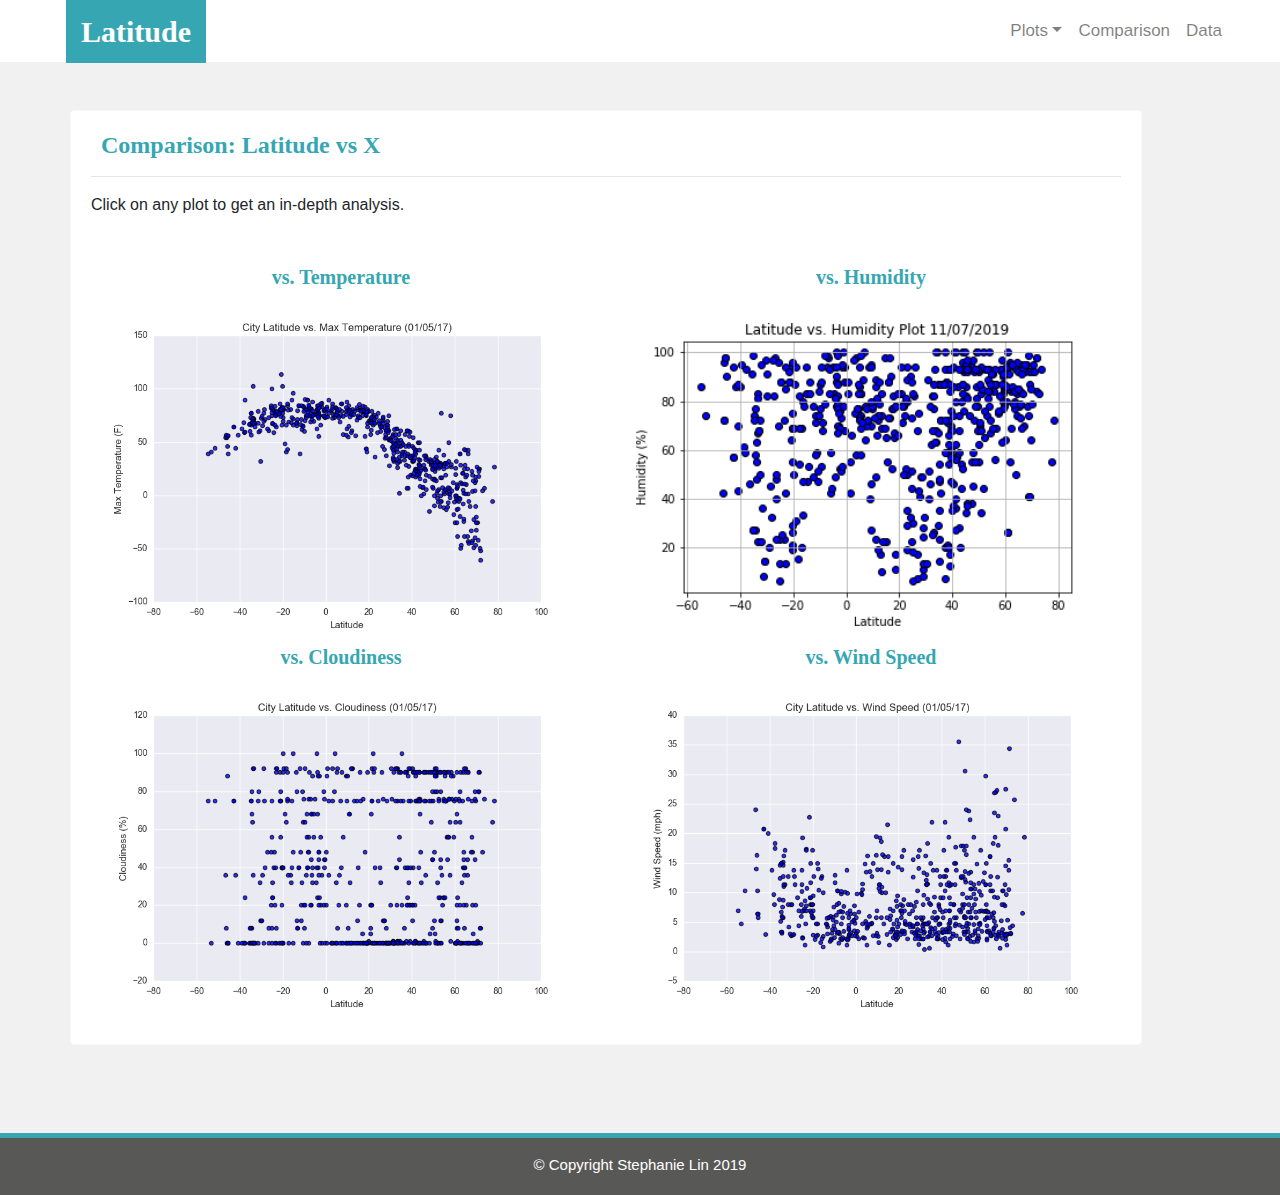
<file: 11-Web_Design_Challenge/WebVisualizations/comparison.html>
<!DOCTYPE html>
<html lang="en">


<head>
    <meta charset="UTF-8">
    <title>Latitude vs. Weather Visualization</title>

    <!-- Bootstrap CSS -->
    <link rel="stylesheet" href="https://stackpath.bootstrapcdn.com/bootstrap/4.3.1/css/bootstrap.min.css" integrity="sha384-ggOyR0iXCbMQv3Xipma34MD+dH/1fQ784/j6cY/iJTQUOhcWr7x9JvoRxT2MZw1T" crossorigin="anonymous">

    <script src="https://code.jquery.com/jquery-3.3.1.slim.min.js" integrity="sha384-q8i/X+965DzO0rT7abK41JStQIAqVgRVzpbzo5smXKp4YfRvH+8abtTE1Pi6jizo" crossorigin="anonymous"></script>
    <script src="https://cdnjs.cloudflare.com/ajax/libs/popper.js/1.14.7/umd/popper.min.js" integrity="sha384-UO2eT0CpHqdSJQ6hJty5KVphtPhzWj9WO1clHTMGa3JDZwrnQq4sF86dIHNDz0W1" crossorigin="anonymous"></script>
    <script src="https://stackpath.bootstrapcdn.com/bootstrap/4.3.1/js/bootstrap.min.js" integrity="sha384-JjSmVgyd0p3pXB1rRibZUAYoIIy6OrQ6VrjIEaFf/nJGzIxFDsf4x0xIM+B07jRM" crossorigin="anonymous"></script>

    <!-- Customized CSS -->
    <link rel="stylesheet" type="text/css" href="style.css">
</head>



<body>

<!-- Navigation Bar -->
  <div class="navigation">
    <nav class = "navbar navbar-expand-lg navbar-light justify-content-end">

        <a class = "navbar-brand" href = "landing.html">Latitude</a>
            <button class="navbar-toggler" type = "button" data-toggle = "collapse" data-target="navbarSupportedContent" aria-controls="navbarSupportedContent" aria-expanded="false" aria-label="Toggle navigation">
                <span class="navbar-toggler-icon"></span>
            </button>
    
        <div class="collapse navbar-collapse" id="navbarSupportedContent">

          <ul class="navbar-nav ml-auto">
            <li class="nav-item active">
                <li class="nav-item dropdown">
                    <a class="nav-link dropdown-toggle" href="#" id="navbarDropdown" role="button" data-toggle="dropdown" aria-haspopup="true" aria-expanded="fase">Plots</a>
                        <div class="dropdown-menu" aria-labelledby="navbarDropdown">
                         <a class="dropdown-item" href="temperature.html">Temperature</a>
                         <a class="dropdown-item" href="humidity.html">Humidity</a>
                         <a class="dropdown-item" href="cloudiness.html">Cloudiness</a>
                         <a class="dropdown-item" href="windspeed.html">Wind Speed</a>
                        </div>
                </li>

                <li class="nav-item">
                    <a class="nav-link" href="comparison.html">Comparison</a>
                </li>

                <li class="nav-item">
                    <a class="nav-link" href="data.html">Data</a>
                </li>

            </li>
          </ul>

        </div>
      
      </nav>
    </div>

  <br>
  <br>

<!-- Contents Section -->
  <div class="container">
    <div class="row">
        <div class="card border-light mb-3">
            <div class="card-body">
                <h4 class="card-title">Comparison: Latitude vs X</h4>
                <hr>
                <a>Click on any plot to get an in-depth analysis.</a>
                <br>
                <br>
                <br>
                  <div class="row">
                    <div class="col-md-6">
                        <h5 class="card-title" align="center">vs. Temperature</h5>
                        <img src="Resources/assets/images/Fig1.png" class="img-fluid" width="500px" href="temperature.html" alt="Figure 1 City Latitude versus Max Temperature date January 5th 2017">
                    </div>

                  <div class="row d-md-none">
                     <hr>
                  </div>

                    <div class="col-md-6">
                        <h5 class="card-title" align="center">vs. Humidity</h5>
                        <img src="Resources/assets/images/Fig2.png" class="img-fluid" width="500px" href="humidity.html" alt="Figure 2 City Latitude versus Humidity date January 5th 2017">
                    </div>
                  </div>

                  <div class="d-md-none">
                    <hr>
                  </div>

                  <div class="row">
                    <div class="col-md-6">
                        <h5 class="card-title" align="center">vs. Cloudiness</h5>
                        <img src="Resources/assets/images/Fig3.png" class="img-fluid" width = "500px" href="cloudiness.html" alt="Figure 3 City Latitude versus Cloudiness date January 5th 2017">
                    </div>
                  
                    <div class="col-md-6">
                        <h5 class="card-title" align="center">vs. Wind Speed</h5>
                        <img src="Resources/assets/images/Fig4.png" class="img-fluid" width = "500px" href="windspeed.html" alt="Figure 4 City Latitude versus Wind Speed date January 5th 2017">
                    </div>
                  </div>    
            </div>
        </div>
    </div>
  </div>

  <br>
  <br>
  <br>

</body>

<!-- Footer -->
<footer class="page-footer">

<!-- Copyright -->
    <div class="footer-copyright text-center py-3">© Copyright Stephanie Lin 2019</div>
      
</footer>


</html>
</file>
<file: 15-D3-Challenge/assets/css/d3Style.css>
.aText {
  font-family: sans-serif;
  font-size: 16px;
  text-anchor: middle;
}

.active {
  font-weight: bold;
  fill: #000;
  transition: fill 0.3s ease-out;
  text-anchor: middle;
}

.inactive {
  font-weight: lighter;
  fill: #c9c9c9;
  transition: fill 0.3s ease-out;
  text-anchor: middle;
}

.inactive:hover {
  fill: #000;
  cursor: pointer;
}

/* font size dependent on radius, see app.js */
.stateText {
  font-family: sans-serif;
  fill: #fff;
  text-anchor: middle;
}

.stateCircle {
  fill: #89bdd3;
  stroke: #e3e3e3;
}

.chart {
  display: block;
  margin: 0;
}

.d3-tip {
  padding: 6px;
  font-size: 12px;
  line-height: 1;
  line-height: 1.5em;
  color: #fff;
  text-align: center;
  text-transform: capitalize;
  background: rgba(0, 0, 0, 0.8);
  border-radius: 4px;
}

/* Mobile Rules */
@media screen and (max-width: 530px) {
  .stateText {
    display: none;
  }

  .aText {
    font-size: 14px;
  }
}

@media screen and (max-width: 400px) {
  .aText {
    font-size: 13px;
  }
}
</file>
<file: 11-Web_Visualizations/style.css>
/* Navbar */
.navbar{
    max-height: 62px;
    background-color: white;
    font-family: 'Gill Sans', 'Gill Sans MT', Calibri, 'Trebuchet MS', sans-serif;
    color: #f1f1f1;
    font-weight: 5;
    font-size: 17px;
    text-align: start;
    padding-right: 50px;
}

.navigation .navbar-brand{
    color: white;
    font-size: 30px;
    font-family: Georgia, 'Times New Roman', Times, serif;
    font-weight: bold;
    background-color: #36a7b2;
    margin-left: 50px;
    padding: inherit;
    padding-top: 9px;
    padding-bottom: 9px;
    padding-left: 15px;
    padding-right: 15px;
}

.navigation .navbar-brand:hover{
    color: #606060;
}

/* Body */
body{
    background-color: #f1f1f1; 
}

.card-title{
    color: #36a7b2;
    font-family: Georgia, 'Times New Roman', Times, serif;
    font-weight: bold;
    margin-left: 10px;
    margin-right: 10px;
}

.card-text{
    color: #696969;
    font-family: 'Gill Sans', 'Gill Sans MT', Calibri, 'Trebuchet MS', sans-serif;
    font-size: 16px;
    line-height: 1.75em;
    margin-left: 15px;
    margin-right: 15px;
    text-align: justify;
}


.img-fluid:hover{
    border-width: 3px;
    border-color: #36a7b2;
    border-style: solid;
}

#toTopBtn{
    position: fixed;
    bottom: 10%;
    float: right;
    right: 3%;
    color: white;
    background-color: #36a7b2;
    font-size: 18px;
    font-weight: bold;
    border-radius: 50px;
}

#toTopBtn:hover {
    background-color:#585857;
}

/* Footer */
.page-footer{
    min-height: 62px;
    background-color: #585857;
    text-align: center;
    color: white;
    font-family: 'Gill Sans', 'Gill Sans MT', Calibri, 'Trebuchet MS', sans-serif;
    font-size: 15px;
    border-top-style: solid;
    border-top-color: #36a7b2;
    border-top-width: 5px;
    left: 0;
    right: 0;
    bottom: 0;
}
</file>
<file: 11-Web_Design_Challenge/WebVisualizations/style.css>
/* Navbar */
.navbar{
    max-height: 62px;
    background-color: white;
    font-family: 'Gill Sans', 'Gill Sans MT', Calibri, 'Trebuchet MS', sans-serif;
    color: #f1f1f1;
    font-weight: 5;
    font-size: 17px;
    text-align: start;
    padding-right: 50px;
}

.navigation .navbar-brand{
    color: white;
    font-size: 30px;
    font-family: Georgia, 'Times New Roman', Times, serif;
    font-weight: bold;
    background-color: #36a7b2;
    margin-left: 50px;
    padding: inherit;
    padding-top: 9px;
    padding-bottom: 9px;
    padding-left: 15px;
    padding-right: 15px;
}

.navigation .navbar-brand:hover{
    color: #606060;
}

/* Body */
body{
    background-color: #f1f1f1; 
}

.card-title{
    color: #36a7b2;
    font-family: Georgia, 'Times New Roman', Times, serif;
    font-weight: bold;
    margin-left: 10px;
    margin-right: 10px;
}

.card-text{
    color: #696969;
    font-family: 'Gill Sans', 'Gill Sans MT', Calibri, 'Trebuchet MS', sans-serif;
    font-size: 16px;
    line-height: 1.75em;
    margin-left: 15px;
    margin-right: 15px;
    text-align: justify;
}


.img-fluid:hover{
    border-width: 3px;
    border-color: #36a7b2;
    border-style: solid;
}

#toTopBtn{
    position: fixed;
    bottom: 10%;
    float: right;
    right: 3%;
    color: white;
    background-color: #36a7b2;
    font-size: 18px;
    font-weight: bold;
    border-radius: 50px;
}

#toTopBtn:hover {
    background-color:#585857;
}

/* Footer */
.page-footer{
    min-height: 62px;
    background-color: #585857;
    text-align: center;
    color: white;
    font-family: 'Gill Sans', 'Gill Sans MT', Calibri, 'Trebuchet MS', sans-serif;
    font-size: 15px;
    border-top-style: solid;
    border-top-color: #36a7b2;
    border-top-width: 5px;
    left: 0;
    right: 0;
    bottom: 0;
}
</file>
<file: 15-D3-Challenge/assets/css/style.css>
.iframeContainer {
  padding: 20px;
  border: 1px solid #e3e3e3;
}

/* Sticky Footer rules (https://getbootstrap.com/examples/sticky-footer/) */
html {
  position: relative;
  min-height: 100%;
}

body {
  /* Padding bottom by footer height */
  padding-bottom: 80px;
}

#footer {
  position: absolute;
  bottom: 0;
  width: 100%; /* Set the fixed height of the footer here */
  height: 10px;
  padding-top: 20px;
  padding-bottom: 40px;
  text-align: center;
  background-color: #f5f5f5;
}

#footer p {
  margin: 0;
  font-size: 16px;
}
</file>
